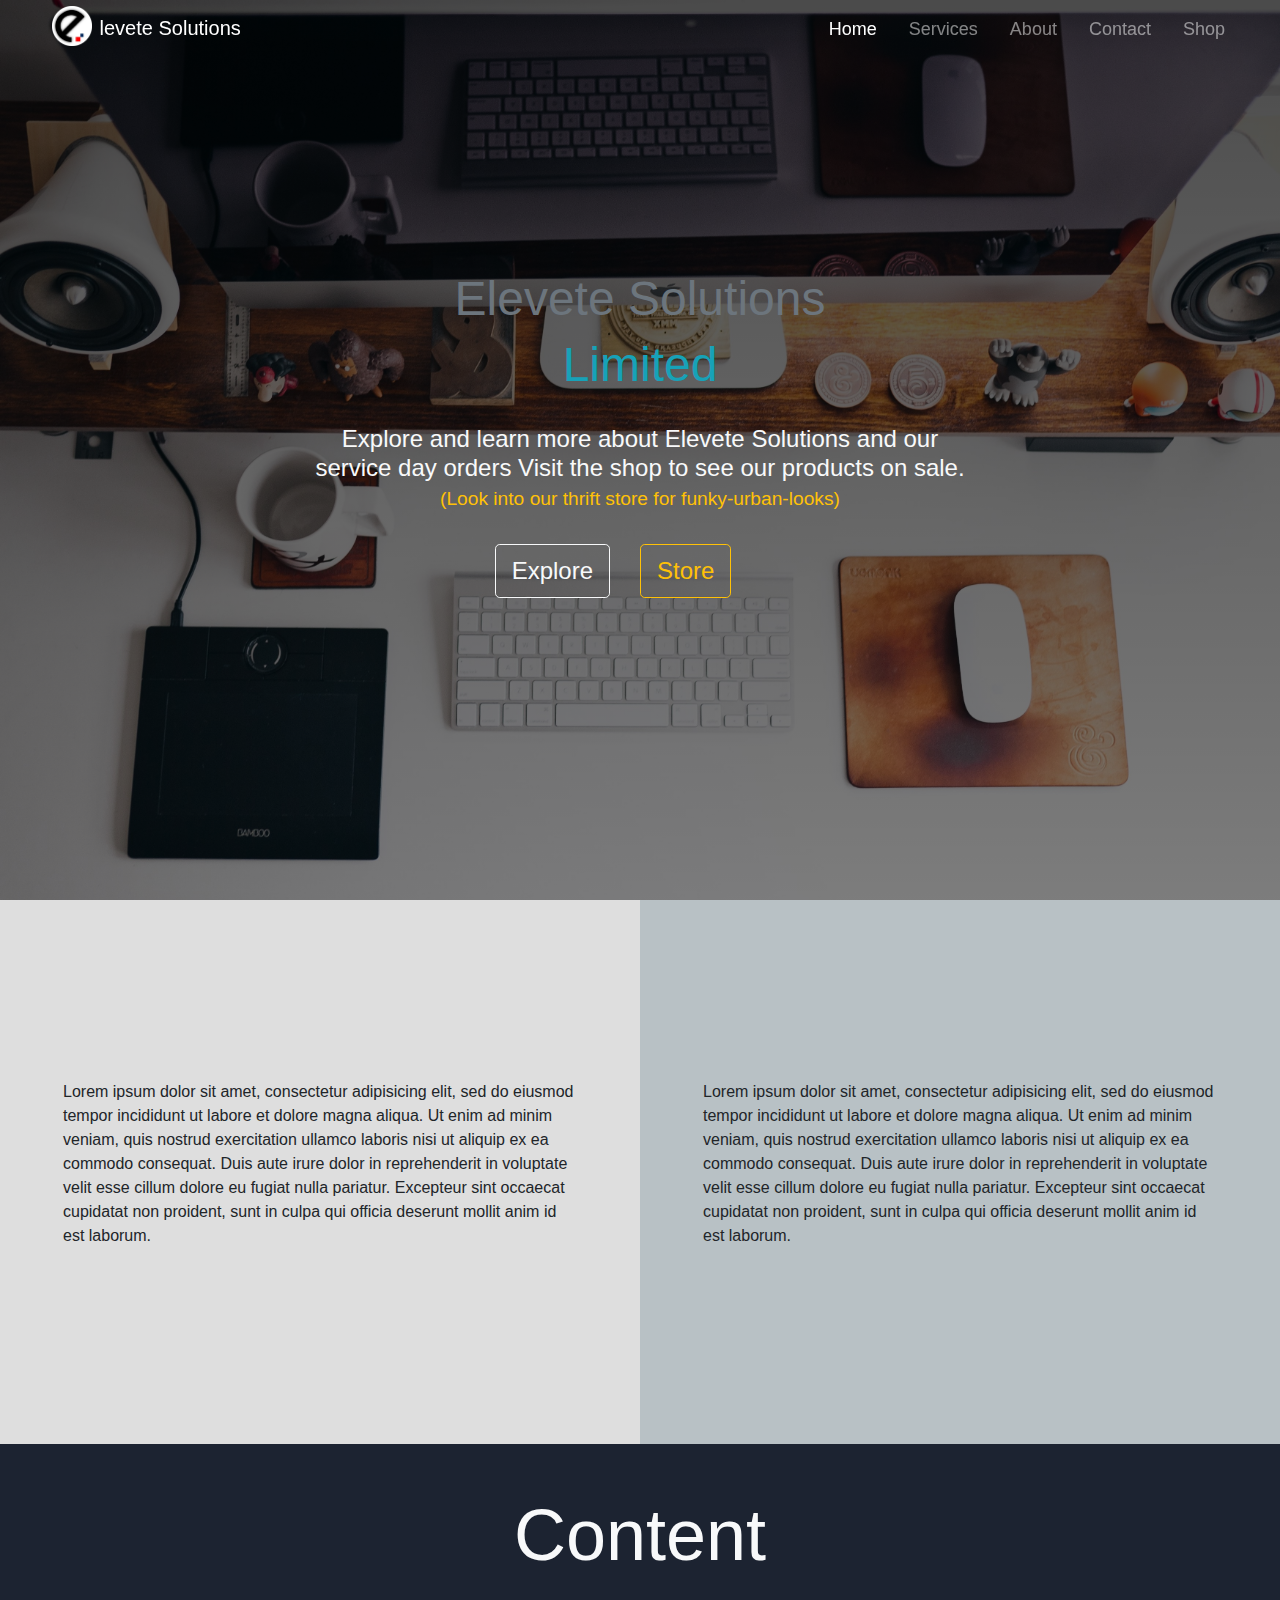
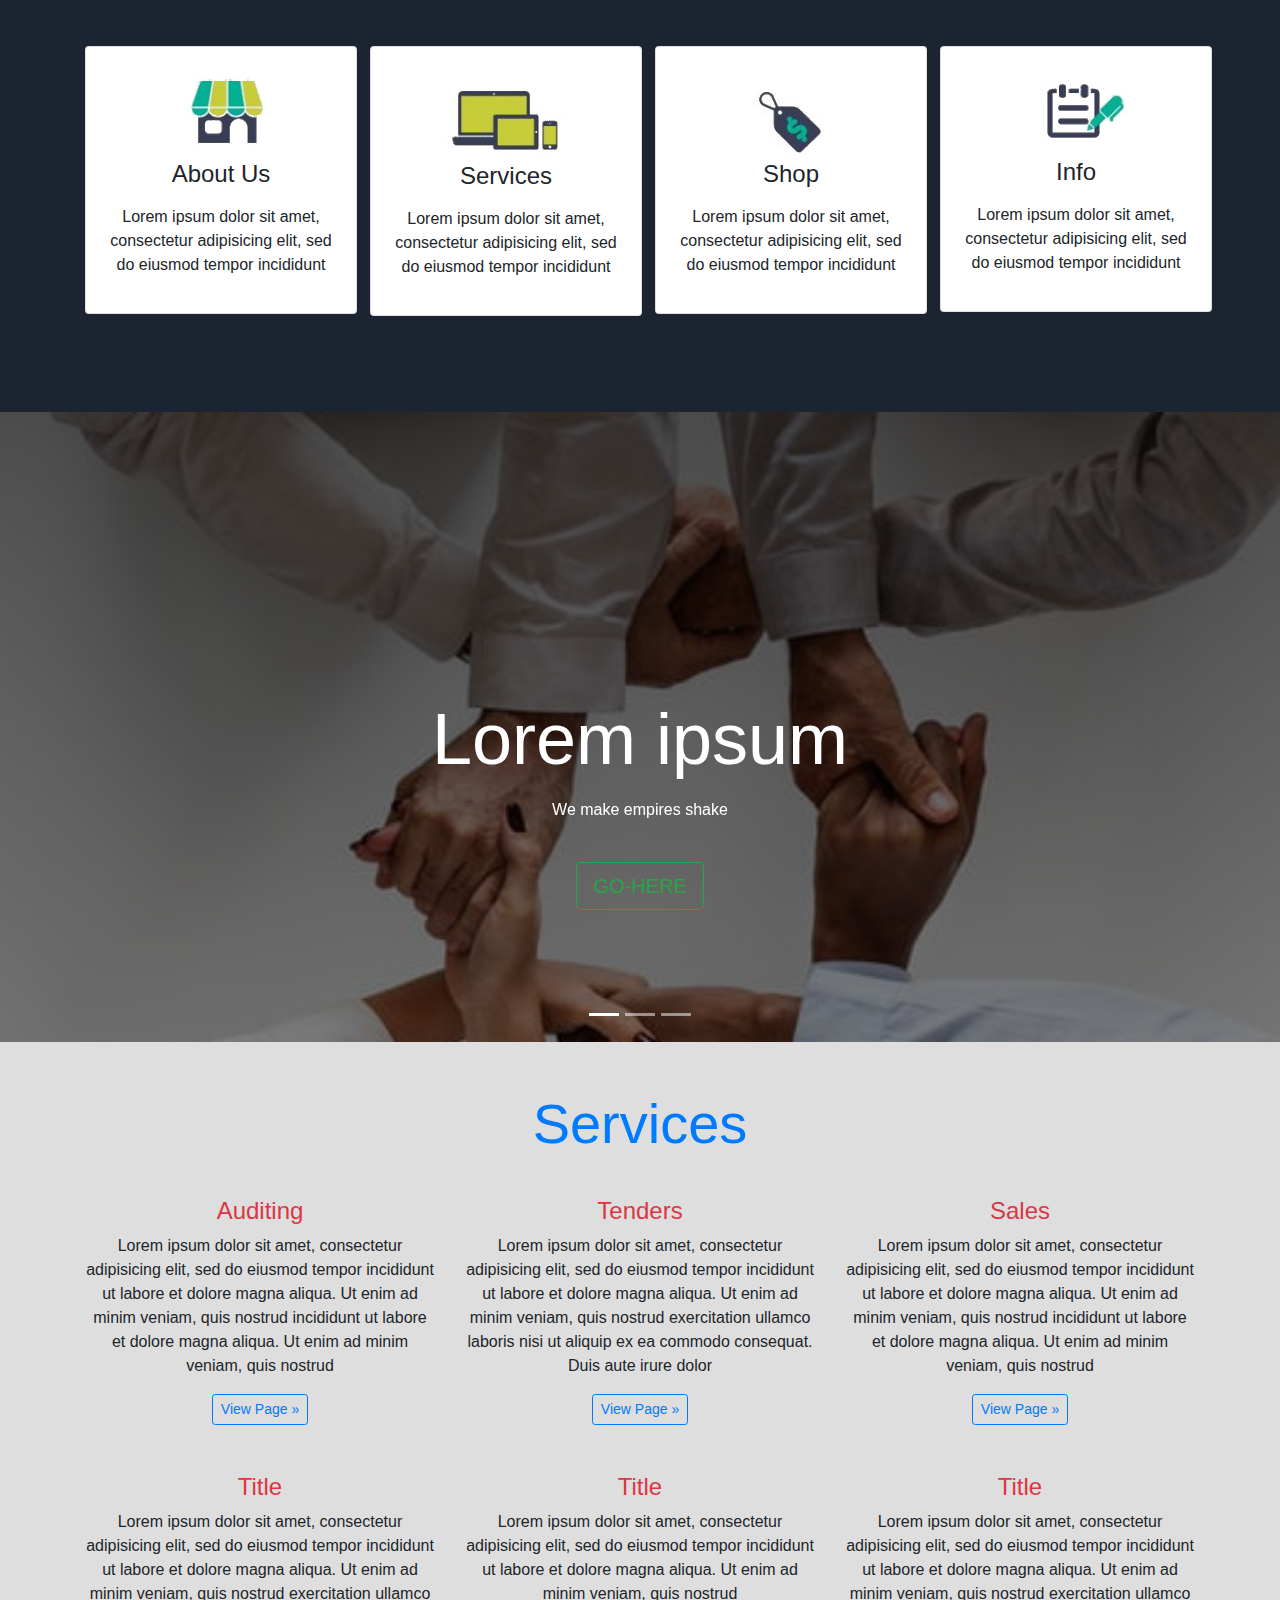
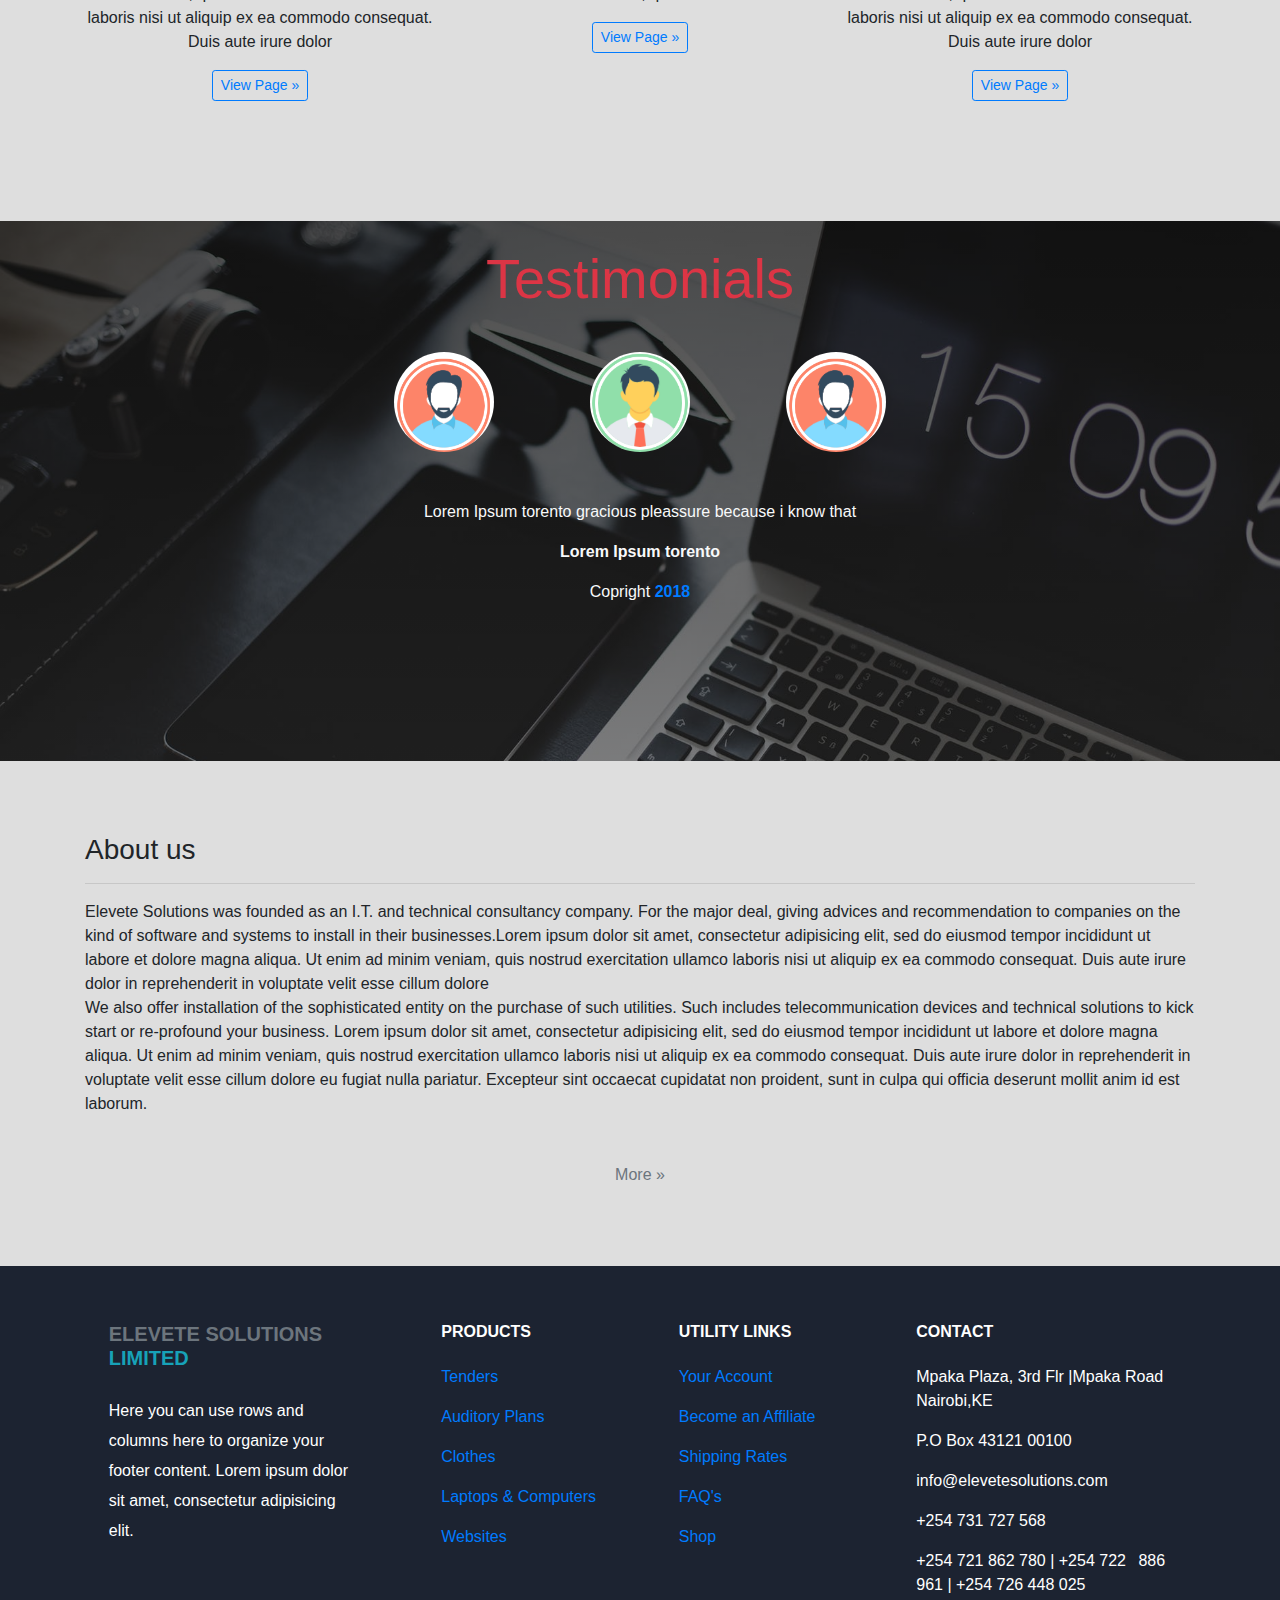
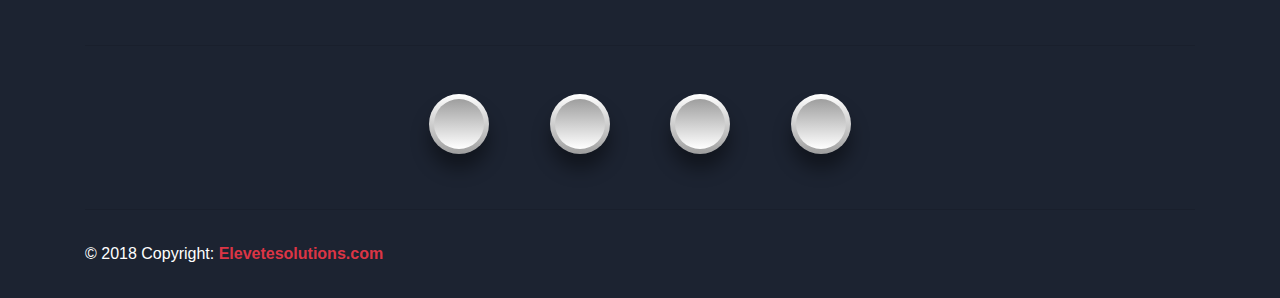
<file: index.html>
<!Doctype HTML>

<html>
  <head>
    <meta charset="utf-8">
    <meta name="viewport" content="width=device-width, initial-scale=1, shrink-to-fit=no, user-scalable=no">
    <link rel="stylesheet" href="https://stackpath.bootstrapcdn.com/bootstrap/4.1.1/css/bootstrap.min.css">
    <link rel="stylesheet" href="css/bootstrap.min.css">
    <link rel="stylesheet" href="https://use.fontawesome.com/releases/v5.0.13/css/all.css" integrity="sha384-DNOHZ68U8hZfKXOrtjWvjxusGo9WQnrNx2sqG0tfsghAvtVlRW3tvkXWZh58N9jp" crossorigin="anonymous">
    <link rel="stylesheet" href="style.css">
  </head>

  <!-- spyScroll on bodytags -->
  <body data-spy="scroll" data-target="#mainNav" data-offset="350">


    <!-- beginning of nav-bar -->
    <nav id="mainNav" class="navbar navbar-expand-lg fixed-top navbar-dark">

      <!-- company brand logo -->
      <a class="navbar-brand logo" href="/"><img src="img/Elevete-logo.png" alt="c-logo"/><span style="margin: 2px;"> levete Solutions </span> </a>
      <!-- /brand logo -->

      <!--navigation bar toggle-button-->
      <button class="navbar-toggler" type="button" data-toggle="collapse" data-target="#NavMarkup"
        aria-controls="navbarNavAltMarkup" aria-expanded="false" aria-label="Toggle navigation">
        <span class="navbar-toggler-icon"></span>
      </button>
      <!--/toggle-button-->

      <!--nav menu-->
      <div class="container">
        <div class="collapse navbar-collapse" id="NavMarkup">
          <ul class="navbar-nav ml-auto" style="font-size:18px;">
            <li><a class="nav-item nav-link active" href="#">Home <span class="sr-only">(current)</span></a> </li>
            <li><a class="nav-item nav-link" href="#sec6">Services</a> </li>
            <li><a class="nav-item nav-link" href="#sec8">About</a> </li>
            <li><a class="nav-item nav-link" href="#_contact">Contact</a> </li>
            <li><a class="nav-item nav-link" href="#"><i class="fas fa-shopping-cart"></i> Shop</a> </li>
          </ul>
        </div>
      </div>
      <!-- /.nav menu -->

    </nav>
    <!--/ navigation pane -->


    <!-- section one (Home-image) -->
    <section class="sec1">

      <!--introduction text on firstImage-->
      <div class="text-center">
        <h1 class="display-3 text-secondary"> Elevete Solutions </h1>
        <h3 class="text-info display-4" style="font-size:48px;"> Limited </h3>

        <!--welcomeText-->
        <div class="container intro-text pt-4">
          <h5 class="text-light lead" style="font-size:24px;"> Explore and learn more about Elevete Solutions and our
            <br> service day orders Visit the shop to see our products on sale. <br>
            <small class="text-warning"> (Look into our thrift store for funky-urban-looks) </small></h5>
        </div>
        <!-- /welcomeText -->

        <!-- optionButtons -->
        <div class="row container-fluid pt-4">
          <div class="text-right col-lg-6 col-md-6 col-sm-6 col-xs-6">
            <button class=" btn btn-lg btn-outline-light" href="#" style="font-size:24px;"> Explore </button>
          </div>

          <div class="text-left col-lg-6 col-md-6 col-sm-6">
            <button class="btn btn-lg btn-outline-warning" href="#" style="font-size:24px;"><i class="fas fa-shopping-cart"></i> Store </button>
          </div>
        </div>
        <!-- / optionButtons -->

      </div>
      <!-- /textCenter div -->

    </section>
    <!--/.section one -->


    <!-- section two (segmented-info) -->
    <section id="sec2">

      <div class="container-fluid">
        <div class="row">
          <div class="left col-sm-6 col-md-6 col-lg-6">
            <div class="pl-5 pr-5">
              <p>Lorem ipsum dolor sit amet, consectetur adipisicing elit, sed do eiusmod tempor incididunt ut labore et dolore
                  magna aliqua. Ut enim ad minim veniam, quis nostrud exercitation ullamco laboris nisi ut aliquip ex ea commodo consequat.
                  Duis aute irure dolor in reprehenderit in voluptate velit esse cillum dolore eu fugiat nulla pariatur.
                  Excepteur sint occaecat cupidatat non proident, sunt in culpa qui officia deserunt mollit anim id est laborum.</p>
            </div>
          </div>

          <div class="right col-sm-6 col-md-6 col-lg-6">
            <div class=" pl-5 pr-5">
              <p>Lorem ipsum dolor sit amet, consectetur adipisicing elit, sed do eiusmod tempor incididunt ut labore et dolore
                  magna aliqua. Ut enim ad minim veniam, quis nostrud exercitation ullamco laboris nisi ut aliquip ex ea commodo consequat.
                  Duis aute irure dolor in reprehenderit in voluptate velit esse cillum dolore eu fugiat nulla pariatur.
                  Excepteur sint occaecat cupidatat non proident, sunt in culpa qui officia deserunt mollit anim id est laborum.</p>
            </div>
          </div>
        </div>
      </div>

    </section>
    <!-- /.section two -->

    <!-- section four (Content) -->
    <section id="sec4">

      <div class="container text-center pt-5 pb-5">

        <p class="display-3 text-light"> Content </p>
        <!-- columnating -->
        <div class="row pt-5 pb-5">

          <!-- #1-inf Element-->
          <div class="col-lg-3 col-md-6 col-xs-12 pt-1">

            <div class="card content-justified-center-center " style="width: 17rem;">
                <div class="card-body text-center">
                  <img src="img/home.jpg">
                  <h4> About Us </h4>
                  <p class="pt-2"> Lorem ipsum dolor sit amet, consectetur adipisicing elit, sed do eiusmod tempor incididunt
                  </p>
                </div>
              </div>

          </div>
          <!--/ #1-inf Element -->

          <!-- #2-inf Element -->
          <div class="col-lg-3 col-md-6 col-xs-12 pt-1">
            <div class="card" style="width: 17rem;">
                <div class="card-body text-center">
                  <img class="pt-2" src="img/laptop images.jpg">
                  <h4> Services </h4>
                  <p class="pt-2"> Lorem ipsum dolor sit amet, consectetur adipisicing elit, sed do eiusmod tempor incididunt
                  </p>
                </div>
              </div>
          </div>
          <!--/ #2-inf Element -->

          <!-- #3-inf element -->
          <div class="col-lg-3 col-md-6 col-xs-12 pt-1">
            <div class="card" style="width: 17rem;">
                <div class="card-body text-center">
                  <img class="pt-3" src="img/tag.jpg">
                  <h4> Shop </h4>
                  <p class="pt-2"> Lorem ipsum dolor sit amet, consectetur adipisicing elit, sed do eiusmod tempor incididunt
                  </p>
                </div>
              </div>
          </div>
          <!-- /#3-inf element -->

          <!-- #4-inf element-->
          <div class="col-lg-3 col-md-6 col-xs-12 pt-1 ">
            <div class="card" style="width: 17rem;">
                <div class="card-body text-center">
                  <img src="img/notes.jpg">
                  <h4> Info </h4>
                  <p class="pt-2"> Lorem ipsum dolor sit amet, consectetur adipisicing elit, sed do eiusmod tempor incididunt
                  </p>
                </div>
              </div>
          </div>
          <!-- /#4-inf element -->

        </div>
        <!-- /columnating -->

      </div>
      <!--/container element-->

    </section>
    <!-- /.section four -->

    <!-- section five (Carousel) -->
    <section id="sec5">
      <div class="row">
        <div class="col-sm-12">
          <!-- carousel entities -->
          <div id="my-slider" class="carousel slide" data-ride="carousel">

            <!-- indicators dot nav -->
            <ol class="carousel-indicators">
              <li data-target="#my-slider" data-slide-to="0" class="active"></li>
              <li data-target="#my-slider" data-slide-to="1"></li>
              <li data-target="#my-slider" data-slide-to="2"></li>
            </ol>

            <!-- wrapper for sliders -->
            <div class="carousel-inner" role="list-box">

              <!-- carousel wrapper section 5-a -->
              <div class="carousel-item active">
                <section id="sec5-a">
                  <div class="carousel-caption pb-5">
                    <p class="display-3"> Lorem ipsum </p>
                    <p> We make empires shake </p>
                    <p> <button href="#" type="button" class="btn btn-lg btn-outline-success mb-5 mt-4"> GO-HERE
                    </button></p>
                  </div>
                </section>
              </div>
              <!-- /.carousel wrapper section 5-a -->

              <!-- carousel wrapper section 5-b -->
              <div class="carousel-item">
                <section id="sec5-b">
                  <div class="carousel-caption pb-5">
                    <p class="display-3"> Our Team </p>
                    <p> Fight the Best to prove your worth!! </p>
                    <p> <button href="#" type="button" class="btn btn-lg btn-outline-light mb-5 mt-4"> LINK
                    </button></p>
                  </div>
                </section>
              </div>
              <!-- /.carousel wrapper section 5-b -->

              <!-- carousel wrapper section 5-c -->
              <div class="carousel-item">
                <section id="sec5-c">
                  <div class="carousel-caption pb-5">
                    <p class="display-3"> Our Firm </p>
                    <p> Anchor your leverage into scrammage </p>
                    <p> <button href="#" type="button" class="btn btn-lg btn-outline-primary mb-5 mt-4"> LINKS
                    </button></p>
                  </div>
                </section>
              </div>
              <!-- /.carousel wrapper section 5-c -->

            </div>
            <!-- /.wrappers for sliders -->
          </div>
          <!-- /.carousel -->

        </div>
        <!-- /. column specification div -->
      </div>
    </section>
    <!-- /.section five -->


    <!-- section six (Services)-->
    <section id="sec6">
      <div class="container text-center">

        <p class="display-4 text-primary pt-5"> Services</P>

        <!-- First row in (lg/md screens) -->
        <div class="row pt-4 pb-5">

          <!-- 1st serviceElement -->
          <div class="iconbox col-lg-4 col-md-3 col-xs-12">
            <div class="featureinfo text-center">
              <h4 class="text-danger">Auditing</h4>
              <p>  Lorem ipsum dolor sit amet, consectetur adipisicing elit, sed do eiusmod tempor
                  incididunt ut labore et dolore magna aliqua. Ut enim ad minim veniam, quis nostrud
                  incididunt ut labore et dolore magna aliqua. Ut enim ad minim veniam, quis nostrud
              </p>
              <a class="btn btn-outline-primary btn-sm" href="#" role="button">View Page »</a>
            </div>
          </div>
          <!-- 1st serviceElement -->

          <!--2nd serviceElement-->
          <div class="iconbox col-lg-4 col-md-3 col-xs-12">
            <div class="featureinfo text-center">
              <h4 class="text-danger">Tenders</h4>
              <p>  Lorem ipsum dolor sit amet, consectetur adipisicing elit, sed do eiusmod tempor
                incididunt ut labore et dolore magna aliqua. Ut enim ad minim veniam, quis nostrud
                exercitation ullamco laboris nisi ut aliquip ex ea commodo consequat. Duis aute irure dolor
              </p>
              <a class="btn btn-outline-primary btn-sm" href="#" role="button">View Page »</a>
            </div>
          </div>
          <!--/2nd serviceElement -->

          <!--3rd serviceElement-->
          <div class="iconbox col-lg-4 col-md-3 col-xs-12">
            <div class="featureinfo text-center">
              <h4 class="text-danger">Sales</h4>
              <p> Lorem ipsum dolor sit amet, consectetur adipisicing elit, sed do eiusmod tempor
                  incididunt ut labore et dolore magna aliqua. Ut enim ad minim veniam, quis nostrud
                  incididunt ut labore et dolore magna aliqua. Ut enim ad minim veniam, quis nostrud
              </p>
              <a class="btn btn-outline-primary btn-sm" href="#" role="button">View Page »</a>
            </div>
          </div>
          <!-- /3rd serviceElement-->

         </div>
         <!-- /firstRow (lg/md-screens) -->


        <!-- second row in lg/md-screens -->
        <div class="row pb-5">

          <!--1st serviceElement-->
          <div class="iconbox col-lg-4 col-md-3 col-xs-12">
            <div class="featureinfo text-center">
              <h4 class="text-danger">Title</h4>
              <p>  Lorem ipsum dolor sit amet, consectetur adipisicing elit, sed do eiusmod tempor
                incididunt ut labore et dolore magna aliqua. Ut enim ad minim veniam, quis nostrud
                exercitation ullamco laboris nisi ut aliquip ex ea commodo consequat. Duis aute irure dolor
              </p>
              <a class="btn btn-outline-primary btn-sm" href="#" role="button">View Page »</a>
            </div>
          </div>
          <!-- /1st serviceElement  -->

          <!--2nd ServiceElement-->
          <div class="iconbox col-lg-4 col-md-3 col-xs-12">
            <div class="featureinfo text-center">
              <h4 class="text-danger">Title</h4>
              <p>  Lorem ipsum dolor sit amet, consectetur adipisicing elit, sed do eiusmod tempor
                incididunt ut labore et dolore magna aliqua. Ut enim ad minim veniam, quis nostrud
              </p>
              <a class="btn btn-outline-primary btn-sm" href="#" role="button">View Page »</a>
            </div>
          </div>
          <!-- /2nd serviceElement -->

          <!--3rd serviceElement-->
          <div class="iconbox col-lg-4 col-md-3 col-xs-12">
            <div class="featureinfo text-center">
              <h4 class="text-danger">Title</h4>
              <p>  Lorem ipsum dolor sit amet, consectetur adipisicing elit, sed do eiusmod tempor
                incididunt ut labore et dolore magna aliqua. Ut enim ad minim veniam, quis nostrud
                exercitation ullamco laboris nisi ut aliquip ex ea commodo consequat. Duis aute irure dolor
              </p>
              <a class="btn btn-outline-primary btn-sm" href="#" role="button">View Page »</a>
            </div>
          </div>
          <!-- /3rd serviceElement (row2)-->

        </div>
        <!-- /second row in (lg/md-screens) -->

      </div>
      <!-- /container div -->
    </section>
    <!-- /.section six -->


    <!-- section seven (Testimonials)-->
    <section id="sec7">
      <div class="container text-center">
        <p class="display-4 text-danger pt-4"> <b> Testimonials </b> </p>

        <ul class="nav justify-content-center pt-4">
          <li class="nav-item"> <img class="img-round mr-5" src="img/prsn2img.png" alt="person1"> </li>
          <li class="nav-item"> <img class="img-round ml-5 mr-5" src="img/img1prsn.png" alt="person1"> </li>
          <li class="nav-item"> <img class="img-round ml-5" src="img/prsn2img.png" alt="person1"> </li>
        </ul>

        <span class="text-light">
          <p class=" pt-5"> Lorem Ipsum torento gracious pleassure because i know that </p>
          <p> <b> Lorem Ipsum torento </b> </p>
          <p> Copright <span class="text-primary"> <b> 2018 </b> </span> </p>
        </span>
      </div>
    </section>
    <!-- /.section seven -->


    <!-- section eight (About Us) -->
    <section id="sec8">

      <!-- Container padding -->
      <div class="container">
        <h3> About us </h3>
          <hr >
          <p>Elevete Solutions was founded as an I.T. and technical consultancy company. For the major deal,
            giving advices and recommendation to companies on the kind of software and systems to install in their
            businesses.Lorem ipsum dolor sit amet, consectetur adipisicing elit, sed do eiusmod tempor incididunt ut
            labore et dolore magna aliqua. Ut enim ad minim veniam, quis nostrud exercitation ullamco laboris nisi ut
             aliquip ex ea commodo consequat. Duis aute irure dolor in reprehenderit in voluptate velit esse cillum dolore
             <br />
             We also offer installation of the sophisticated entity on the purchase of such utilities.
            Such includes telecommunication devices and technical solutions to kick start or re-profound your business.
            Lorem ipsum dolor sit amet, consectetur adipisicing elit, sed do eiusmod tempor incididunt ut labore et dolore
            magna aliqua. Ut enim ad minim veniam, quis nostrud exercitation ullamco laboris nisi ut aliquip ex ea commodo consequat.
            Duis aute irure dolor in reprehenderit in voluptate velit esse cillum dolore eu fugiat nulla pariatur. Excepteur sint
            occaecat cupidatat non proident, sunt in culpa qui officia deserunt mollit anim id est laborum.
           </p>

          <!-- collapsed information on about us section -->
          <div id="_moreinfo" class="collapse">
             We also offer installation of the sophisticated entity on the purchase of such utilities.
            Such includes telecommunication devices and technical solutions to kick start or re-profound your business.
            Lorem ipsum dolor sit amet, consectetur adipisicing elit, sed do eiusmod tempor incididunt ut labore et dolore
            magna aliqua. Ut enim ad minim veniam, quis nostrud exercitation ullamco laboris nisi ut aliquip ex ea commodo consequat.
            Duis aute irure dolor in reprehenderit in voluptate velit esse cillum dolore eu fugiat nulla pariatur. Excepteur sint
            occaecat cupidatat non proident, sunt in culpa qui officia deserunt mollit anim id est laborum.
            We also offer installation of the sophisticated entity on the purchase of such utilities.
           Such includes telecommunication devices and technical solutions to kick start or re-profound your business.
           Lorem ipsum dolor sit amet, consectetur adipisicing elit, sed do eiusmod tempor incididunt ut labore et dolore
           magna aliqua. Ut enim ad minim veniam, quis nostrud exercitation ullamco laboris nisi ut aliquip ex ea commodo consequat.
           Duis aute irure dolor in reprehenderit in voluptate velit esse cillum dolore eu fugiat nulla pariatur. Excepteur sint
           occaecat cupidatat non proident, sunt in culpa qui officia deserunt mollit anim id est laborum.

           Duis aute irure dolor in reprehenderit in voluptate velit esse cillum dolore eu fugiat nulla pariatur. Excepteur sint
           occaecat cupidatat non proident, sunt in culpa qui officia deserunt mollit anim id est laborum.
           We also offer installation of the sophisticated entity on the purchase of such utilities.
          Such includes telecommunication devices and technical solutions to kick start or re-profound your business.
          Lorem ipsum dolor sit amet, consectetur adipisicing elit, sed do eiusmod tempor incididunt ut labore et dolore
          magna aliqua. Ut enim ad minim veniam, quis nostrud exercitation ullamco laboris nisi ut aliquip ex ea commodo consequat.
          Duis aute irure dolor in reprehenderit in voluptate velit esse cillum dolore eu fugiat nulla pariatur. Excepteur sint
          occaecat cupidatat non proident, sunt in culpa qui officia deserunt mollit anim id est laborum.
        </div>

        <!-- expand toogle for the collapsed info -->
        <div class="text-center">
          <a data-toggle="collapse" data-target="#_moreinfo" class="mt-4 btn btn-default btn-xs text-secondary">More &raquo;</a>
        </div>
        <!-- /Collapse toggle -->

      </div>
      <!-- /Container padding -->

    </section>
    <!-- /.section eight -->


    <!--Footer-->
    <section id="_contact"> </section>
    <footer  class="page-footer font-small stylish-color-dark pt-4 mt-4">
      <!--Footer Links-->
      <div class="container text-center text-md-left">

        <!-- Footer links-->
        <div class="row text-center text-md-left mt-3 pb-3">

          <!--First column-->
          <div class="col-md-3 col-lg-3 col-xl-3 mx-auto mt-3">
            <h6 class="lead text-uppercase mb-4 font-weight-bold"><span class="text-secondary"> Elevete Solutions</span> <br> <span class="text-info">Limited</span></h6>
            <p class="lead"><small >Here you can use rows and columns here to organize your footer content. Lorem ipsum dolor sit amet, consectetur adipisicing elit.</small></p>
          </div>
          <!--/.First column-->

            <hr class="w-100 clearfix d-md-none">

          <!--Second column-->
          <div class="col-md-2 col-lg-2 col-xl-2 mx-auto mt-3">
            <h6 class="text-uppercase mb-4 font-weight-bold">Products</h6>
            <p><a href="#!">Tenders</a></p>
            <p><a href="#!">Auditory Plans</a></p>
            <p><a href="#!">Clothes</a></p>
            <p><a href="#!">Laptops & Computers</a></p>
            <p><a href="#!">Websites</a></p>
          </div>
          <!--/.Second column-->

            <hr class="w-100 clearfix d-md-none">

          <!--Third column-->
          <div class="col-md-3 col-lg-3 col-xl-2 mx-auto mt-3">
            <h6 class="text-uppercase mb-4 font-weight-bold">Utility links</h6>
            <p><a href="#!">Your Account</a></p>
            <p><a href="#!">Become an Affiliate</a></p>
            <p><a href="#!">Shipping Rates</a></p>
            <p><a href="#!">FAQ's</a></p>
            <p><a href="#!"><i class="fas fa-shopping-cart"></i> Shop</a></p>
          </div>
          <!--/.Third column-->

            <hr class="w-100 clearfix d-md-none">

          <!--Fourth column-->
          <div class="col-md-4 col-lg-2 col-xl-3 mx-auto mt-3">
            <h6 class="text-uppercase mb-4 font-weight-bold">Contact</h6>
            <p><i class="fa fa-home"></i> Mpaka Plaza, 3rd Flr |Mpaka Road Nairobi,KE </dp>
            <p><i class="fa fa-envelope"></i> P.O Box 43121 00100 </p>
            <p><i class="fa fa-envelope"></i> info@elevetesolutions.com</p>
            <p><i class="fa fa-phone"></i> +254 731 727 568</p>
            <p><i class="fa fa-print"></i> +254 721 862 780 | +254 722 <span class="ml-2">886 961 | +254 726 448 025 </span> </p>
          </div>
          <!--/.Fourth column-->

        </div>
        <!--/Footer links-->

        <hr>

        <!-- Social media buttons -->
        <div class="footer text-center scmd mt-5 mb-5">
            <ul class="list-unstyled list-inline">
                <li  class="list-inline-item xs-6 pr-4 pl-4"><a><i class="fab fa-facebook-f"></i></a></li>
                <li class="list-inline-item xs-6 pr-4 pl-4"><a><i class="fab fa-twitter"></i></a></li>
                <li class="list-inline-item xs-6 pr-4 pl-4"><a><i class="fab fa-google-plus-g"></i></a></li>
                <li class="list-inline-item xs-6 pr-4 pl-4"><a><i class="fab fa-instagram"></i></a></li>
            </ul>
        </div>
        <!-- /.Social media buttons -->

          <hr>

        <!--Copyright-->
        <div class="row py-3 d-flex align-items-center">

          <!--Grid column-->
          <div class="col-md-8 col-lg-8">
            <p class="text-center text-md-left grey-text">© 2018 Copyright: <a class="text-danger" href="https://Elevetesolutions.com/"><b> Elevetesolutions.com</b></a></p>
          </div>
          <!--/Grid colum-->

        </div>
        <!--Copyright-->

      </div>

    </footer>
    <!--/.Footer-->

    <!--beginning of JS Script-->
    <script src="https://code.jquery.com/jquery-3.3.1.slim.min.js"
      integrity="sha384-q8i/X+965DzO0rT7abK41JStQIAqVgRVzpbzo5smXKp4YfRvH+8abtTE1Pi6jizo" crossorigin="anonymous">
    </script>
    <script src="https://cdnjs.cloudflare.com/ajax/libs/popper.js/1.14.3/umd/popper.min.js"
      integrity="sha384-ZMP7rVo3mIykV+2+9J3UJ46jBk0WLaUAdn689aCwoqbBJiSnjAK/l8WvCWPIPm49" crossorigin="anonymous">
    </script>
    <script src="https://stackpath.bootstrapcdn.com/bootstrap/4.1.1/js/bootstrap.min.js"
      integrity="sha384-smHYKdLADwkXOn1EmN1qk/HfnUcbVRZyYmZ4qpPea6sjB/pTJ0euyQp0Mk8ck+5T" crossorigin="anonymous">
    </script>
    <script src="js/scroll-effect.js"></script>
    <!--/JS Script-->
  </body>
</html>
</file>
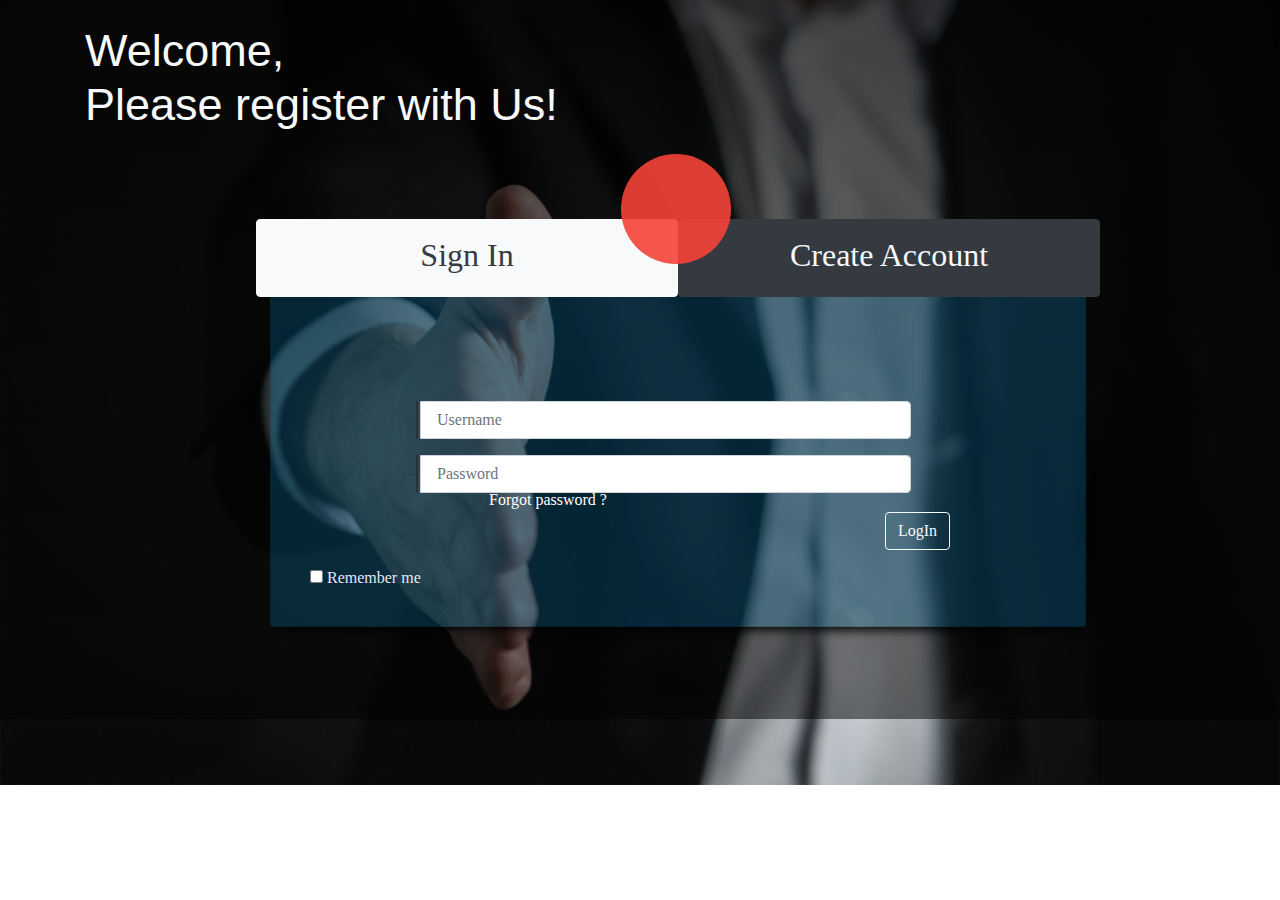
<file: login.html>
<!Doctype HTML>

<html>
  <head>
    <!-- meta tags -->
    <meta charset="utf-8">
    <meta name="viewport" content="width=device-width, initial-scale=1, shrink-to-fit=no">

    <!-- stylesheet tags -->
    <link rel="stylesheet" href="https://stackpath.bootstrapcdn.com/bootstrap/4.1.1/css/bootstrap.min.css">
    <link rel="stylesheet" href="css/bootstrap.min.css">
    <link rel="stylesheet" href="https://use.fontawesome.com/releases/v5.0.13/css/all.css" integrity="sha384-DNOHZ68U8hZfKXOrtjWvjxusGo9WQnrNx2sqG0tfsghAvtVlRW3tvkXWZh58N9jp" crossorigin="anonymous">
    <link rel="stylesheet" href="login.css">
  </head>

  <body>
    <!-- first section -->
    <section id="firstSec">

      <div class="container">

        <!-- intro text -->
        <div class="hello pt-4"> <h3 class="display-4 text-light"> Welcome,<br>Please register with Us! </h3>
        </div>
        <!-- /intro text -->


        <!-- /details card -->
        <div class="offset-lg-2 col-md-">
          <div id="mainCard" class="card rounded">


            <!-- card title -->
            <div class="card-title text-center">


              <!-- ALT <img class="userIcon " src="img/user-unisex-512.png" alt="cardImage"> -->
              <div class="userIcon text-center"><i class="fa fa-user fa-fw fa-3x"></i></div>


              <!-- buttons options -->
                <div class="row pb-5">
                  <div class="btn btn-light col-lg-6 col-md-6 col-sm-6 pt-2">
                    <a href="#signIn" data-target="#signIn"> <h2 class="pt-2 pb-2 text-dark"> Sign In </h2> </a>
                  </div>

                  <div class="btn btn-dark col-lg-6 col-md-6 col-sm-6 pt-2">
                    <a href="registration.html" data-target="registration.html"> <h2 class="pt-2 pb-2 text-light"> Create Account </h2> </a>
                  </div>
                </div>
              <!-- /.buttons for options -->

            </div>
            <!-- /.card title -->

            <!-- card body -->
            <div class="card-body">

              <!-- forms -->
              <div id="signIn" class="container">
                <div class="input-group input-group-md col-lg-9 offset-1 pt-4 pl-5 ">
                  <i class="fa fa-user fa-fw fa-3x"></i>
                  <input name="username" type="username" class="form-control" id="userName" placeholder=" Username">
                </div>

                <div class="input-group input-group-md col-lg-9 offset-lg-1 pl-5 pt-3 pb-4">
                  <i class="fa fa-lock fa-fw fa-3x"></i>
                  <input name="password" type="username" class="form-control" id="password" placeholder=" Password">
                </div>
                <!-- /.forms -->


                <!-- confirmation buttons -->
                <div class="row input-group done pb-3 pt-3">

                  <div class="lostPass mr-5">
                    <a href="#"> Forgot password ? </a>
                  </div>

                  <div class="col-xs-5 offset-4 pt-2 pl-5 pt-4">
                    <button class="btn btn-xs btn-outline-light" href="#"> LogIn </button>
                  </div>

                </div>
                <!-- confirmation buttons  -->


                <!-- checkBox -->
                <div class="form-group pl-1">
                  <input type="checkbox"> Remember me
                </div>
                <!-- /.checkBox -->

              </div>
              <!-- /.forms -->

            </div>
            <!-- /.cardBody -->


          </div>
          <!-- /.mainCard -->

        </div> <!--/.details card div -->

      </div> <!-- /container div -->

    </section>
    <!-- /.section -->


    <!--beginning of JS Script-->
    <script src="https://code.jquery.com/jquery-3.3.1.slim.min.js"
      integrity="sha384-q8i/X+965DzO0rT7abK41JStQIAqVgRVzpbzo5smXKp4YfRvH+8abtTE1Pi6jizo" crossorigin="anonymous">
    </script>
    <script src="https://cdnjs.cloudflare.com/ajax/libs/popper.js/1.14.3/umd/popper.min.js"
      integrity="sha384-ZMP7rVo3mIykV+2+9J3UJ46jBk0WLaUAdn689aCwoqbBJiSnjAK/l8WvCWPIPm49" crossorigin="anonymous">
    </script>
    <script src="https://stackpath.bootstrapcdn.com/bootstrap/4.1.1/js/bootstrap.min.js"
      integrity="sha384-smHYKdLADwkXOn1EmN1qk/HfnUcbVRZyYmZ4qpPea6sjB/pTJ0euyQp0Mk8ck+5T" crossorigin="anonymous">
    </script>
    <script src="js/scroll-effect.js"></script>
    <!--/JS Script-->

  </body>
</html>
</file>
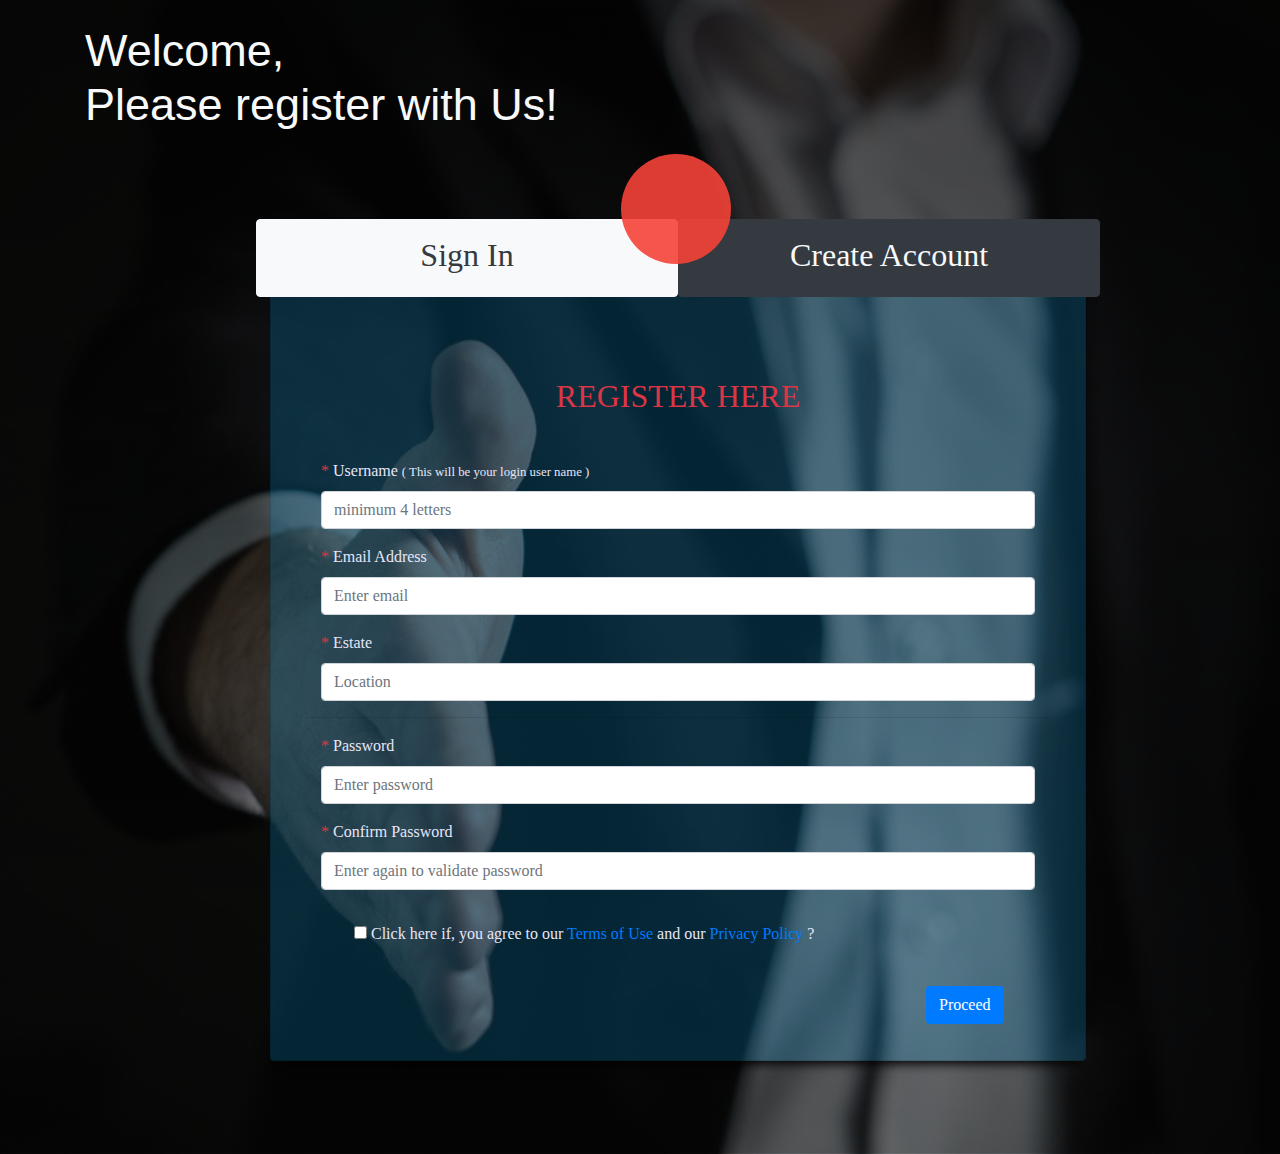
<file: registration.html>
<!Doctype HTML>

<html>
  <head>
    <!-- meta tags -->
    <meta charset="utf-8">
    <meta name="viewport" content="width=device-width, initial-scale=1, shrink-to-fit=no">

    <!-- stylesheet tags -->
    <link rel="stylesheet" href="https://stackpath.bootstrapcdn.com/bootstrap/4.1.1/css/bootstrap.min.css">
    <link rel="stylesheet" href="css/bootstrap.min.css">
    <link rel="stylesheet" href="https://use.fontawesome.com/releases/v5.0.13/css/all.css" integrity="sha384-DNOHZ68U8hZfKXOrtjWvjxusGo9WQnrNx2sqG0tfsghAvtVlRW3tvkXWZh58N9jp" crossorigin="anonymous">
    <link rel="stylesheet" href="login.css">
  </head>

  <body>
    <!-- first section -->
    <section id="firstSec">

      <div class="container">

        <!-- intro text -->
        <div class="hello pt-4"> <h3 class="display-4 text-light"> Welcome,<br>Please register with Us! </h3>
        </div>
        <!-- /intro text -->

        <!-- /details card -->
        <div class="offset-lg-2 col-md-">
          <div id="mainCard" class="card rounded">


            <!-- card title -->
            <div class="card-title text-center">


              <!-- ALT <img class="userIcon " src="img/user-unisex-512.png" alt="cardImage"> -->
              <div class="userIcon text-center"><i class="fa fa-user fa-fw fa-3x"></i></div>


              <!-- buttons options -->
                <div class="row pb-5">
                  <div class="btn btn-light col-lg-6 col-md-6 col-sm-6 pt-2">
                    <a href="login.html" data-target="login.html"> <h2 class="pt-2 pb-2 text-dark"> Sign In </h2> </a>
                  </div>

                  <div class="btn btn-dark col-lg-6 col-md-6 col-sm-6 pt-2">
                    <a href="#signUp" data-target="signUp"> <h2 class="pt-2 pb-2 text-light"> Create Account </h2> </a>
                  </div>
                </div>
              <!-- /.buttons for options -->

            </div>
            <!-- /.card title -->

            <!-- card body -->
            <div class="card-body">

              <!-- forms -->
              <div id="signUp" class="container">

                <!-- welcome note -->
                <div class="col-xs-12 col-sm-12 col-md-12 col-lg-12 pt-0">
                  <h2 class="regNote display-5 text-danger text-center"> REGISTER HERE </h2>
                </div>
                <!-- /welcome note -->

                <!-- Forms -->
                <div class="form-group col-xs-12 col-sm-12 col-md-12 col-lg-12">
                  <label for="username"><span class="text-danger">* </span> Username  <small>  ( This will be your login user name ) </small> </label>
                  <input class="form-control" type="text" name="username" id="txt" onkeyup="Validate(this)" placeholder="minimum 4 letters" required />
                </div>

                <div class="form-group col-xs-12 col-sm-12 col-md-12 col-lg-12">
                  <label for="email"><span class="text-danger">* </span> Email Address </label>
                  <input type="email" class="form-control" aria-describedby="emailHelp" required type="text" placeholder="Enter email" name="email" id = "email"  onchange="email_validate(this.value);" />
                </div>

                <div class="form-group col-xs-12 col-sm-12 col-md-12 col-lg-12">
                  <label for="location"><span class="text-danger">* </span> Estate </label>
                  <input required type="text" name="location" id="location" class="form-control" maxlength="10" onkeyup="validate(this);" placeholder="Location">
                </div>

                <hr />

                <div class="form-group col-xs-12 col-sm-12 col-md-12 col-lg-12">

                  <label for="password"> <span class="text-danger">* </span> Password </label>
                  <input required name="passcode" type="password" class="form-control inputpass" minlength="4" maxlength="16"  id="pass1" placeholder="Enter password" /> </p>

                  <label for="password"> <span class="text-danger">* </span> Confirm Password  </label>
                  <input required name="confirmpasscode" type="password" data-match="#pass1" class="form-control inputpass"
                    minlength="4" maxlength="16" placeholder="Enter again to validate password "  id="pass2" onkeyup="checkPass(); return false;"/>
                  <span id="confirmMessage" class="confirmMessage"></span>

                </div>
                <!-- /.Forms -->

                <div class="pl-5 pt-3">
                   <p><input type="checkbox"> Click here if, you agree to our <a href="#"> Terms of Use </a> and our <a href="#"> Privacy Policy </a> ?
                </div>

                <!-- reg_button -->
                <div class="form-group offset-10 pt-4">
                  <input class="btn btn-primary" type="submit" name="submit_reg" value="Proceed">
                </div>
                <!-- /.reg_button -->

              </div>
              <!-- /.inputGroup2 -->

            </div>
            <!-- /.cardBody -->

          </div>
          <!-- /.mainCard -->

        </div> <!--/.details card div -->

      </div> <!-- /container div -->

    </section>
    <!-- /.section -->


    <!--beginning of JS Script-->
    <script src="https://code.jquery.com/jquery-3.3.1.slim.min.js"
      integrity="sha384-q8i/X+965DzO0rT7abK41JStQIAqVgRVzpbzo5smXKp4YfRvH+8abtTE1Pi6jizo" crossorigin="anonymous">
    </script>
    <script src="https://cdnjs.cloudflare.com/ajax/libs/popper.js/1.14.3/umd/popper.min.js"
      integrity="sha384-ZMP7rVo3mIykV+2+9J3UJ46jBk0WLaUAdn689aCwoqbBJiSnjAK/l8WvCWPIPm49" crossorigin="anonymous">
    </script>
    <script src="https://stackpath.bootstrapcdn.com/bootstrap/4.1.1/js/bootstrap.min.js"
      integrity="sha384-smHYKdLADwkXOn1EmN1qk/HfnUcbVRZyYmZ4qpPea6sjB/pTJ0euyQp0Mk8ck+5T" crossorigin="anonymous">
    </script>
    <script src="js/scroll-effect.js"></script>
    <!--/JS Script-->

  </body>
</html>
</file>
<file: style.css>
html,body
{
  background-color: #dedede;
  max-width:100%;
  overflow-x: hidden;
  font-size: 16px;
}
body
{
	position: relative;
}

/*--Home navbar styles--*/
.navbar-darker
{
  background-color: #1C2331;
  box-shadow: 0 0 30px 0 black;
}
.logo img
{
  height: 40px;
  margin:-1vh 0 0 4vh;
}
nav ul li, nav ul
{
  padding: 0 8px;
}

/*--image under home-navbar--*/
.sec1
{
  height: 100vh;
  background: linear-gradient(rgba(0,0,0,.7),rgba(0, 0, 0, 0.5)),url("img/photo-1416339442236-8ceb164046f8 (1) - Copy.jpg");
  background-repeat: no-repeat;
  background-size: cover;
}
.sec1 h1
{
  font-size: 48px;
  color : #1C2331;
}

.left
{
  background-color: linear-gradient(rgba(158, 10, 10, 0.3));
  padding-top: 20vh;
  padding-bottom: 20vh;
}
.right
{
  background-color: rgba(96, 125, 139, 0.3);
  padding-top: 20vh;
  padding-bottom: 20vh;
}

#sec4
{
  background-color: #1C2331 ;
  margin-top: 0;
}

#sec5-a
{
  height: 70vh;
  background: linear-gradient(rgba(0,0,0,.7),rgba(0, 0, 0, 0.5)),url("img/pexels-photo-943630.jpeg");
  background-repeat: no-repeat;
  background-size: cover;
}
#sec5-b
{
  height: 70vh;
  background: linear-gradient(rgba(0,0,0,.7),rgba(0, 0, 0, 0.5)),url("img/pexels-photo-943630.jpeg");
  background-repeat: no-repeat;
  background-size: cover;
}
#sec5-c
{
  height: 70vh;
  background: linear-gradient(rgba(0,0,0,.7),rgba(0, 0, 0, 0.5)),url("img/pexels-photo-943630.jpeg");
  background-repeat: no-repeat;
  background-size: cover;
}

#sec6,#sec7,#sec8
{
  margin-bottom: 8vh;
}

#sec7
{
  height: 60vh;
  background: linear-gradient(rgba(0,0,0,.7),rgba(0, 0, 0, 0.5)),url("img/pexels-photo-196659.jpeg");
  background-repeat: no-repeat;
  background-size: cover;
}
.img-round
{
  border-radius: 50%;
  height: 100px;
  width: 100px;
}

/*--footer--*/
footer
{
  background: #1C2331;
  color: white;
}

.footer ul li a
{
  width: 60px;
  height: 60px;
  background: #f1f1f1;
  display: block;
  border-radius: 50%;
  padding: 5px;
  box-sizing: border-box;
  text-decoration: none;
  box-shadow: 0 15px 18px rgba(0,0,0,0.4);
  background: linear-gradient(0deg,#9e9e9e,#fff);
  transition: .5s;
}
.footer ul li a:hover
{
  box-shadow: 0 2px 5px rgba(0,0,0.3);
}
.footer ul li a .fab
{
  width: 100%;
  height: 100%;
  display: block;
  background: linear-gradient(0deg,#ffff,#9e9e9e);
  border-radius: 50%;
  transition: .5s;
  line-height: 48px;
  color: #262626;
  font-size:28px;
}
.footer ul li:nth-child(1) a:hover .fab
{
	color: #3b5998;
}
.footer ul li:nth-child(2) a:hover .fab
{
	color: #00aced;
}
.footer ul li:nth-child(3) a:hover .fab
{
	color: #dd4b3a;
}
.footer ul li:nth-child(4) a:hover .fab
{
	color :#c32aa3;
}




/*--media queries--*/
/* //Extra-small devices (landscape phones, 320px and above) */
@media (min-width: 375px)
{

}


/* //small devices (landscape phones, 576px and up) */
@media (min-width: 576px)
{

}

/* //Medium devices (tablets, 768px and up) */
@media (min-width: 768px)
{
}

/* //Large devices (desktops,992px and up) */
@media (min-width: 992px)
{
  .sec1 .text-center
  {
    padding-top: 30vh;
  }
}

/* //Extra large devices (large desktops, 1200px and up) */
@media (min-width: 1200px)
{

}
</file>
<file: login.css>
body,html
{
  max-width:100%;
  overflow-x: hidden;
  font-size: 16px;
}
  body
{
  background: linear-gradient(rgba(0,0,0,.7),rgba(0, 0, 0, 0.5)),url("img/pexels-photo-327540.jpeg");
  background-position: center;
  background-repeat: no-repeat;
  background-size: cover;
}

/*
#firstSec
{
  height: 100vh;
  background: linear-gradient(rgba(0,0,0,.7),rgba(0, 0, 0, 0.5)),url("static/img/pexels-photo-327540.jpeg");
  background-position: center;
  background-size: cover;
}*/
#mainCard
{
  background-color: rgba(3, 169, 244, 0.2);
  margin-bottom: calc(0% + 10%);
  font-family:Segoe UI light;
  color: lavender;
  margin-top: 10%;
  width: 51rem;
  box-shadow: 5px 12px 10px -1vh black;
}
.display-4
{
  font-size: 45px;
}
.userIcon
{
  background-color: rgba(244, 67, 54, 0.9);
  border-radius: 50%;
  height: 110px;
  width: 110px;
  position: relative;
  margin-top: -8vh;
  z-index: 2;
  margin-left: 43%;
  padding-top: 4vh;
  color: black;
}
.row
{
  margin-top: -5vh;
}
.btn-light
{
  border-top-right-radius: -6vh;
}
.btn-dark
{
  border-top-left-radius: ;
}
.btn a, .lostPass a
{
  text-decoration: none;
}
.input-group i
{
  font-size: 20px;
  color: ;
  background: #263238;
  padding:9px 0 0 2px;
  margin-right: 2px;
  border-top-left-radius: 4px;
  border-bottom-left-radius: 4px;
}
.done
{
  padding-left: 22vh;
}
.lostPass a
{
  text-decoration: none;
  color: white;
}
.lostPass a:hover
{
  color: #4285F4;
}

.regNote
{
  padding-bottom: 4vh;
}
#group2 hr
{
  margin: 5vh 6vh 3vh 6vh ;

}


/*--media queries--*/
/* //Extra-small devices (landscape phones, 320px and above) */
@media (max-width: 375px)
{

}


/* //small devices (landscape phones, 576px and up) */
@media (max-width: 576px)
{
  .display-4
  {
    font-size: 25px;
  }
  #mainCard
  {
    width: 51rem;
  }
}

/* //Medium devices (tablets, 768px and up) */
@media (max-width: 768px)
{
  .display-4
  {
    font-size: 25px;
  }
  #mainCard
  {
    margin-top: 10%;
    width: 48rem;
  }
}

/* //Large devices (desktops,992px and up) */
@media (max-width: 992px)
{
  .display-4
  {
    font-size: 35px;
  }
  #mainCard
  {
    margin-top: 10%;
    width: 42rem;
  }
}

/* //Extra large devices (large desktops, 1200px and up) */
@media (min-width: 1200px)
{

}
</file>
